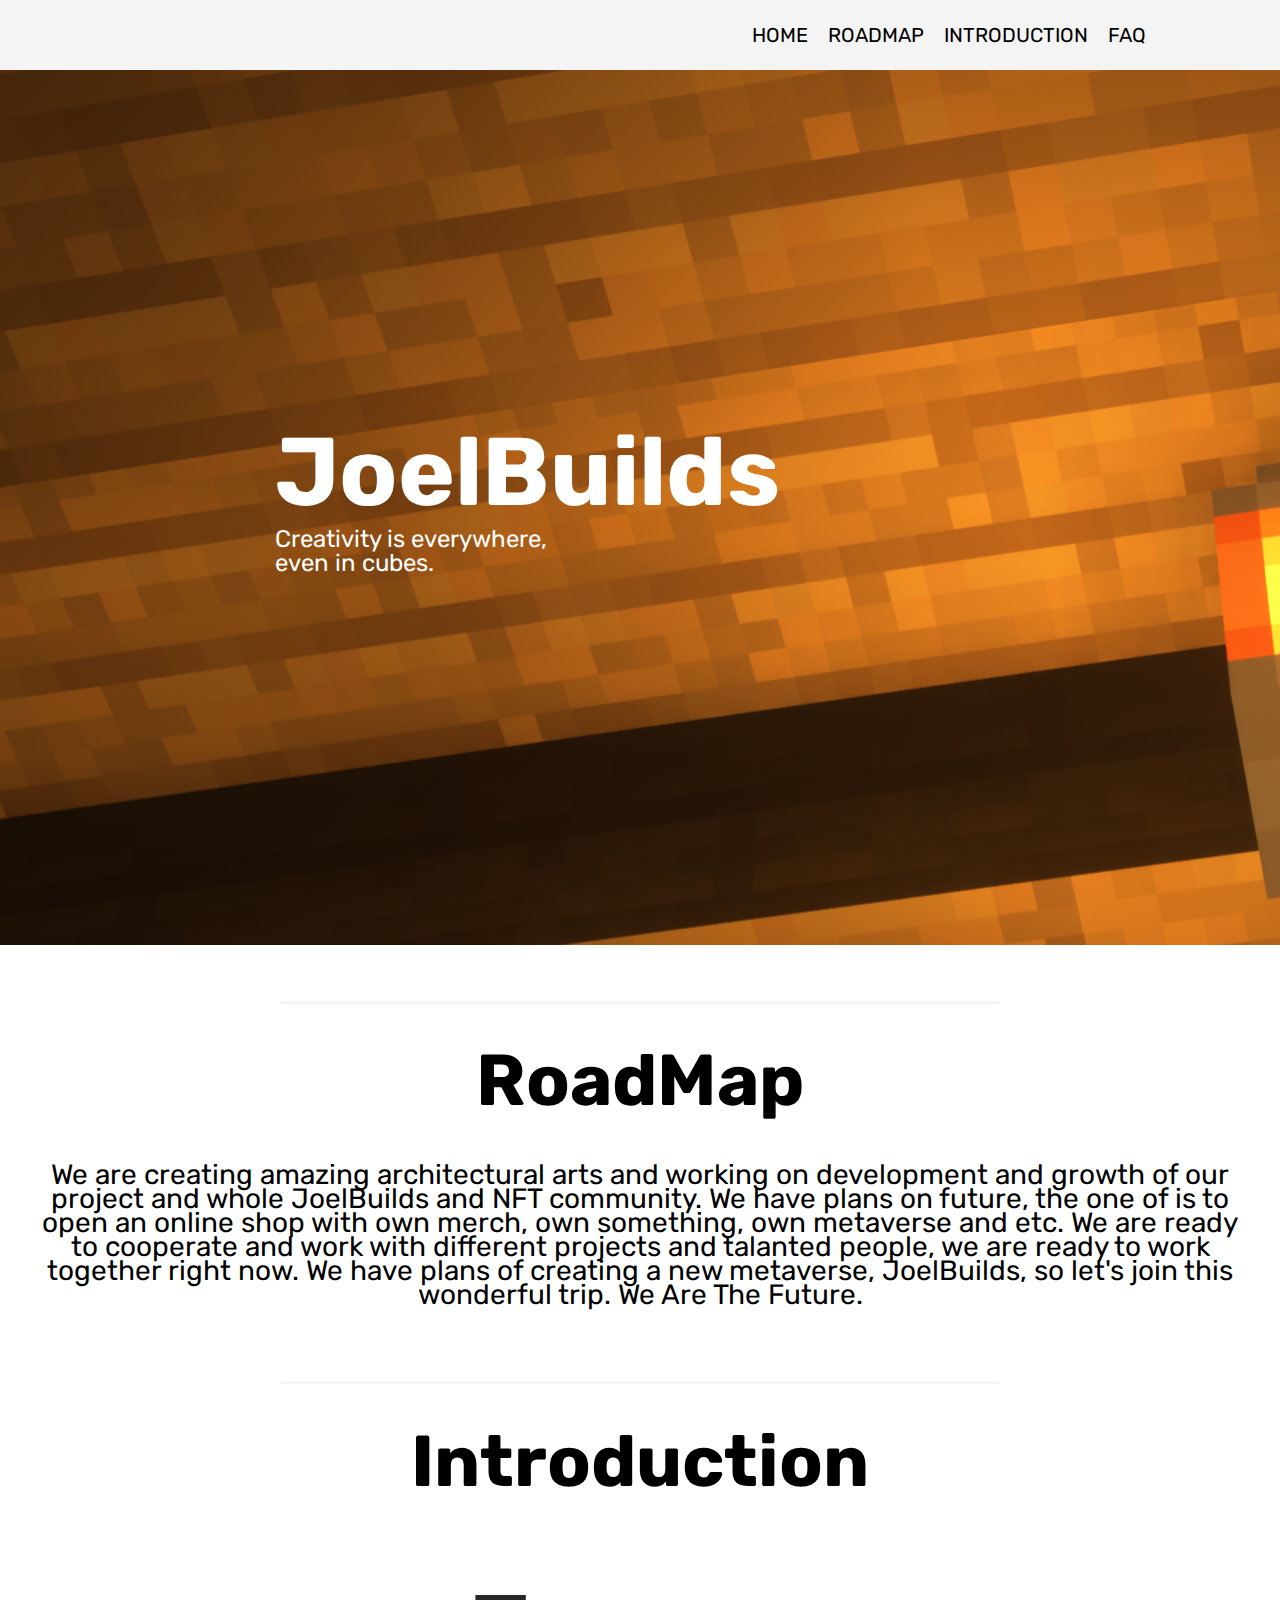
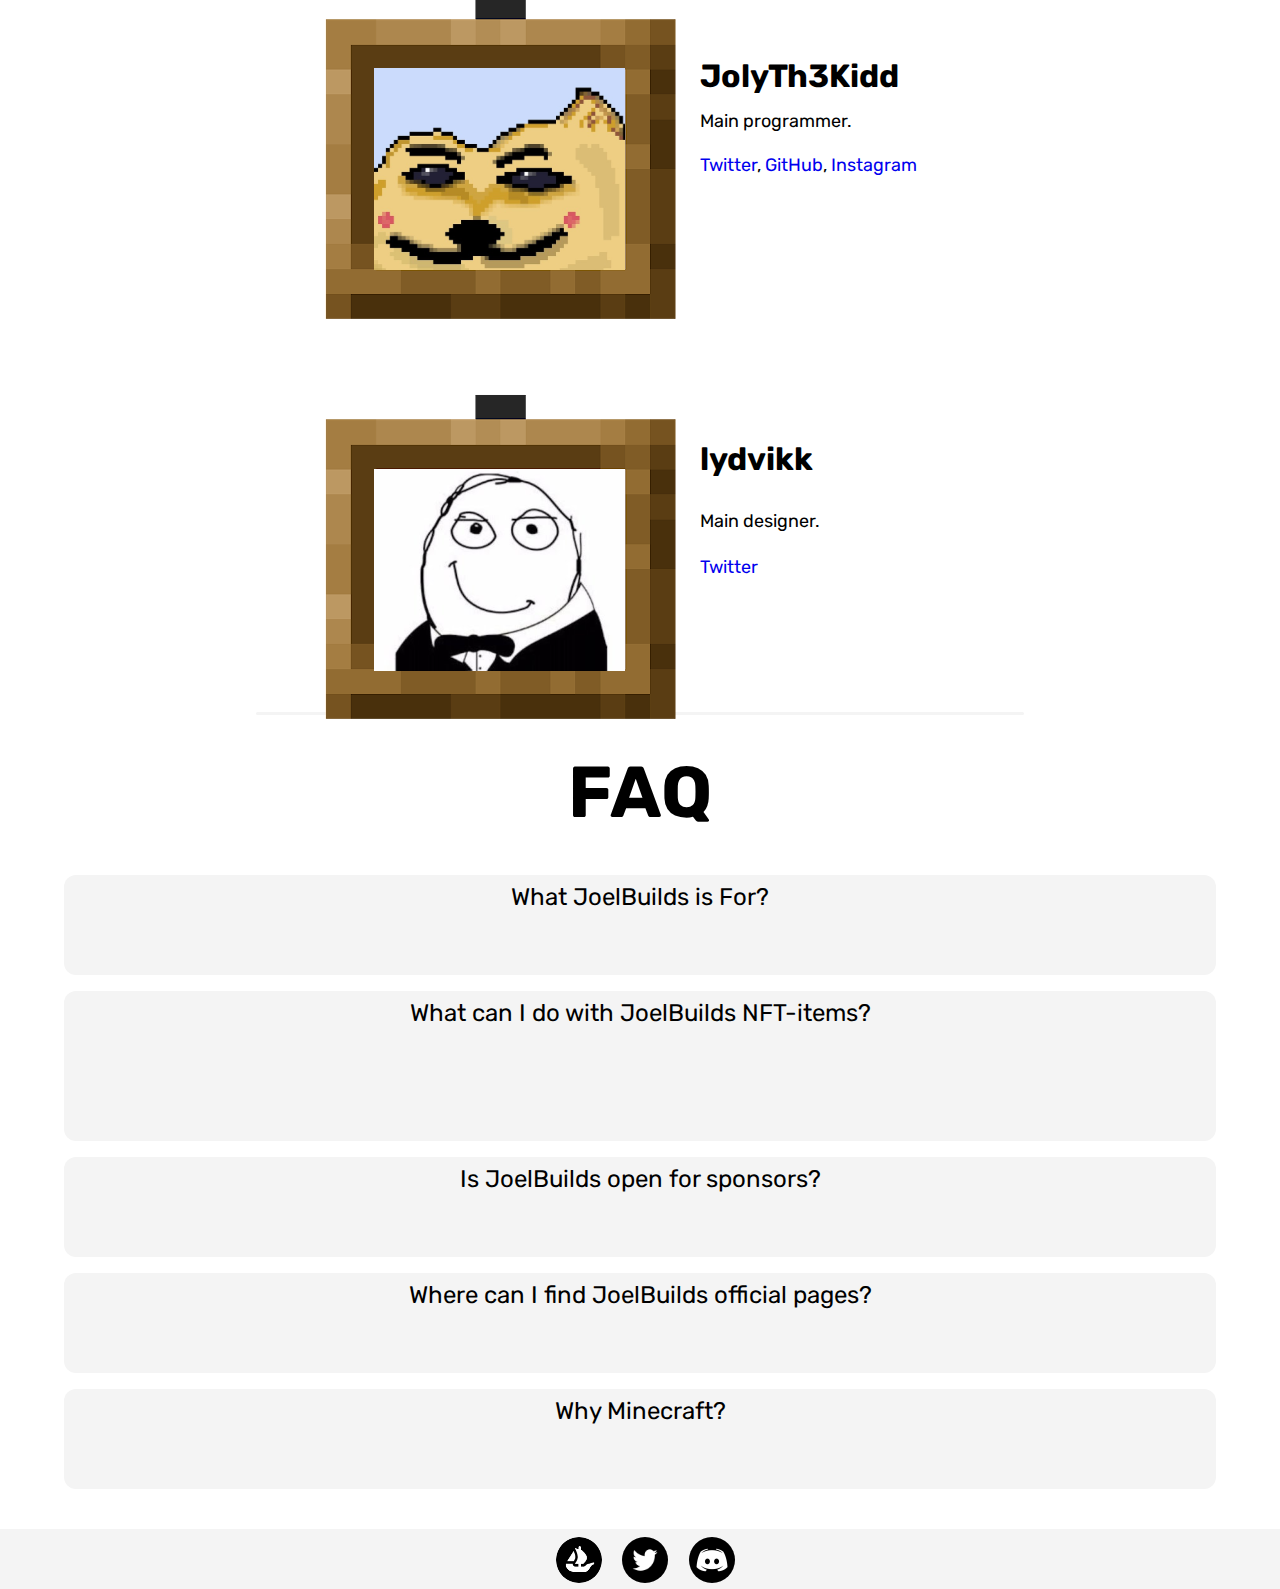
<file: index.html>
<!DOCTYPE html>
<html lang="en">
<head>
    <meta charset="UTF-8">
    <meta http-equiv="X-UA-Compatible" content="IE=edge">
    <meta name="viewport" content="width=device-width, initial-scale=1.0">
    <link href="https://cdn.jsdelivr.net/npm/bootstrap@5.0.0-beta3/dist/css/bootstrap.min.css" rel="stylesheet" integrity="sha384-eOJMYsd53ii+scO/bJGFsiCZc+5NDVN2yr8+0RDqr0Ql0h+rP48ckxlpbzKgwra6" crossorigin="anonymous">
    <script src="https://cdn.jsdelivr.net/npm/bootstrap@5.0.0-beta3/dist/js/bootstrap.bundle.min.js" integrity="sha384-JEW9xMcG8R+pH31jmWH6WWP0WintQrMb4s7ZOdauHnUtxwoG2vI5DkLtS3qm9Ekf" crossorigin="anonymous"></script>
    <link rel="stylesheet" href="css/normalize.css">
    <link rel="stylesheet" href="css/style.css">
    <link rel="preconnect" href="https://fonts.googleapis.com">
    <link rel="preconnect" href="https://fonts.gstatic.com" crossorigin>
    <link href="https://fonts.googleapis.com/css2?family=Quantico&display=swap" rel="stylesheet"> 
    <link rel="preconnect" href="https://fonts.googleapis.com">
    <link rel="preconnect" href="https://fonts.gstatic.com" crossorigin>
    <link href="https://fonts.googleapis.com/css2?family=Press+Start+2P&display=swap" rel="stylesheet"> 
    <link rel="icon" href="img/11111.png" type="image/x-icon"> 

    <link rel="preconnect" href="https://fonts.googleapis.com">
<link rel="preconnect" href="https://fonts.gstatic.com" crossorigin>
<link href="https://fonts.googleapis.com/css2?family=Rubik&display=swap" rel="stylesheet">

    <link rel="preconnect" href="https://fonts.googleapis.com">
<link rel="preconnect" href="https://fonts.gstatic.com" crossorigin>
<link href="https://fonts.googleapis.com/css2?family=Josefin+Sans:wght@500&display=swap" rel="stylesheet">

<link rel="preconnect" href="https://fonts.googleapis.com">
<link rel="preconnect" href="https://fonts.gstatic.com" crossorigin>
<link href="https://fonts.googleapis.com/css2?family=Abril+Fatface&display=swap" rel="stylesheet"> 

    <title>JoelBuilds</title>
</head>
<body>
    <div class="wrapper">
        <header class="header">
            <div class="header__container">
                <a href="" class="header__logo"></a>
                <div class="header__menu menu">
                    <div class="menu__icon">
                        <span></span>
                    </div>
                    <nav class="menu__body">
                        <ul class="menu__list">
                            <li><a data-goto=".page__section_1" id="Home" href="#" class="menu__link">HOME</a></li>
                            <li><a data-goto=".page__section_2" id="RoadMap" href="#" class="menu__link">ROADMAP</a></li>
                            <li><a data-goto=".page__section_4" id="Introduction" href="#" class="menu__link">INTRODUCTION</a></li>
                            <li><a data-goto=".page__section_5" id="FAQ" href="#" class="menu__link">FAQ</a></li>
                            <li class="mobileLinks">
                                <section class="mobileLinks">
                                    <a href="https://opensea.io/collection/joelbuilds"><img src="img/socials/opensea.png" alt="" class="socialsImg"></a>
                                    <a href="https://twitter.com/JoelBuilds"><img src="img/socials/twitter.png" alt="" class="socialsImg"></a>
                                    <a href="https://discord.gg/P49CF3Pr2p"><img src="img/socials/discord.jpg" alt="" class="socialsImg"></a>
                                </section>
                            </li>
                            <!-- <li>
                                <a href="" class="menu__link">OTHER</a>
                                <span class="menu__arrow"></span>
                                <ul class="menu__sub-list">
                                    <li>
                                        <a href="" class="menu__link menu__sub-link">BACKSTAGE</a>
                                    </li>
                                    <li>
                                        <a href="" class="menu__link menu__sub-link">GALLERY</a>
                                    </li>
                                </ul>
                            </li> -->
                        </ul>
                    </nav>
                </div>
            </div>
        </header>
        <main class="page">
            <section class="page__section page__section_1 pageWithBG">
                <h1 class="page__title">JoelBuilds</h1>
                <div class="page__text">
                    <div class="page__p">
                        Creativity is everywhere,<br> even in cubes.
                    </div>
                </div>
            </section>
            

            <section class="page__section page__section_2">
                <br><br><br><span class="menu__line"></span><br><br>
                <h2 class="page__sub-title">RoadMap</h2>
                <div class="page__text">
                    <div class="roadmap__text">
                        <h1>We are creating amazing architectural arts and working on development and growth of our project and whole JoelBuilds and NFT community.
                            We have plans on future, the one of is to open an online shop with own merch, own something, own metaverse and etc.
                            We are ready to cooperate and work with different projects and talanted people, we are ready to work together right now.
                            We have plans of creating a new metaverse, JoelBuilds, so let's join this wonderful trip. We Are The Future.</h1>
                    </div>
                </div>
                <br><br><br><span class="menu__line"></span><br><br>                
            </div>
            </section>

<!-- 
            <section class="page__section page__section_3">
                <div class="container">
                </div>
                <h2 class="page__sub-title">Our Collection</h2>
                <div class="page__text">

                    <div class="slider">
                        <div class="slider__item">
                            <a href="https://opensea.io/assets/matic/0x2953399124f0cbb46d2cbacd8a89cf0599974963/55682027232512265222379051731500899828590620234830660166544646123181253328897/"><img src="img/index.gif" alt=""></a>
                        </div>
                        <div class="slider__item">
                            <a href="https://opensea.io/assets/matic/0x2953399124f0cbb46d2cbacd8a89cf0599974963/55682027232512265222379051731500899828590620234830660166544646124280764956673/"><img src="img/index.gif" alt=""></a>
                        </div>
                        <div class="slider__item">
                            <a href="https://opensea.io/assets/matic/0x2953399124f0cbb46d2cbacd8a89cf0599974963/55682027232512265222379051731500899828590620234830660166544646125380276584449/"><img src="img/index.gif" alt=""></a>
                        </div>
                        <div class="slider__item">
                            <a href="https://opensea.io/assets/matic/0x2953399124f0cbb46d2cbacd8a89cf0599974963/55682027232512265222379051731500899828590620234830660166544646126479788212225/"><img src="img/index.gif" alt=""></a>
                        </div>
                        <div class="slider__item">
                            <a href="https://opensea.io/assets/matic/0x2953399124f0cbb46d2cbacd8a89cf0599974963/55682027232512265222379051731500899828590620234830660166544646124280764956673/"><img src="img/index.gif" alt=""></a>
                        </div>
                    </div>

                    <br><br><br><span class="menu__line"></span><br><br>   
                </div>
            </section> -->
            <section class="page__section page__section_4">
                <h2 class="page__sub-title">Introduction</h2>
                <div class="page__text">
                    <div class="introSection_1">
                        <img src="img/blacksufferings.svg" alt="">
                        <h1>JolyTh3Kidd</h1>
                        <p>Main programmer.</p>
                        <p><a href="https://twitter.com/jolyth3kidd">Twitter</a>, <a href="https://github.com/jolyth3kidd">GitHub</a>, <a href="https://www.instagram.com/jolyth3kidd/">Instagram</a></p>
                        <!-- <a href="https://twitter.com/blacksufferings"><p>Twitter</p></a>
                        <a href="https://github.com/jolyth3kidd"><p>GitHub</p></a>
                        <a href="https://www.instagram.com/blacksufferings/"><p>Instagram</p></a> -->
                    </div>
                    <div class="introSection_2">
                        <img src="img/lydvikk_Introduction.svg" alt="">
                        <h1>lydvikk</h1>
                        <p>Main designer.</p>
                        <a href="https://twitter.com/lydvikk" class="twitter"><p>Twitter</p></a>
                    </div>
                </div>
                <div class="superSpanRegular">
                    <br><br><br><br><br><br><br><br><br><br><br><br><br><br><br><br><br>
                </div>
                <div class="superSpan">
                    <br><br><br><br><br><br><br><br><br><br><br><br><br><br><br><br><br><br><br><br><br><br><br>
                </div>
                <div class="container">
                    <div class="row">
                        <div class="col-md-12">
                            <br><br><br><br><br><span class="menu__line"></span><br><br>
                        </div>
                    </div>
                </div>
            </section>
            <section class="page__section page__section_5">
                <h2 class="page__sub-title">FAQ</h2>
                <div class="page__text">
                    <div class="FAQsquare unselectable">
                        <h1>What JoelBuilds is For?</h1>
                        <h2>We're making the new understanding of Minecraft servers.</h2>
                    </div>
                    <div class="FAQsquare FAQlong unselectable">
                        <h1>What can I do with JoelBuilds NFT-items?</h1>
                        <h2>We'll launch a server with a couple of plugins for vanilla and comfortable playing, solid community and the world which divided by plots. You can re-sell these plots, create the buildings on them, it's your property.</h2>
                    </div>
                    <div class="FAQsquare unselectable">
                        <h1>Is JoelBuilds open for sponsors?</h1>
                        <h2>JoelBuilds is a new NFT-project, so it's positive answer. We're ready for cooperating</h2>
                    </div>
                    <div class="FAQsquare unselectable">
                        <h1>Where can I find JoelBuilds official pages?</h1>
                        <h2>We're in <a href="https://twitter.com/JoelBuilds">Twitter</a>, obviously <a href="https://opensea.io/collection/joelbuilds">Opensea</a>, <a href="https://discord.gg/P49CF3Pr2p">Discord</a></h2>
                    </div>
                    <div class="FAQsquare unselectable">
                        <h1>Why Minecraft?</h1>
                        <h2>It's a good game because you can do almost everything in this game, even make NFT.</h2>
                    </div>
                </div>
            </section>
        </main>
    </div>
    <footer class="footer">
        <section class="page__section page__section_6">
            <a href="https://opensea.io/collection/joelbuilds"><img src="img/socials/opensea.png" alt="" class="socialsImg"></a>
            <a href="https://twitter.com/JoelBuilds"><img src="img/socials/twitter.png" alt="" class="socialsImg"></a>
            <a href="https://discord.gg/P49CF3Pr2p"><img src="img/socials/discord.jpg" alt="" class="socialsImg"></a>
        </section>
    </footer>

    <script src="https://code.jquery.com/jquery-3.6.0.min.js"></script>
    <script type="text/javascript" src="js/slick.min.js"></script>
    <script type="text/javascript" src="js/script.js"></script>
</body>
</html>
</file>
<file: css/style.css>
/* *,
*::before,
*::after {
    padding: 0;
    margin: 0;
    bottom: 0;
    box-sizing: border-box;
} */
a {
    text-decoration: none;
}
ul,
ol,
li {
    list-style: none;
}
img {
    vertical-align: top;
}
h1, h2, h3, h4, h5, h6 {
    font-weight: inherit;
    font-size: inherit;
}

body {
    background-image: url(../img/background.png);
    font-family: Arial, Helvetica, sans-serif;
}
body.lock {
    overflow: hidden;
}
.wrapper {
    min-height: 100%;
}
.page {
    padding: 32px 0px 0px 0px;
}
.page__section {
    
    max-width: 1920px;
    margin: 0px auto;
}
.page__section_1 {
}
.page__section_2 {
    max-width: 1200px;
}
.page__section_3 {
    max-width: 1400px;
}
.page__section_5 {
    max-width: 1400px;
}
.page__section_6 {
    max-width: 200px;
}
.pageWithBG {
    background-image: url("../img/rrr.png");
    width: 100%;
}
.page__title {
    margin: 0px 0px 0px 0px;
    padding-top: 350px;
    padding-left: 275px;
    font-family: 'Rubik';
    font-style: normal;
    font-weight: bold;
    font-size: 96px;
    margin-top: 35px;
    
    color: #fff;
}
.page__p {
    padding-left: 275px;
    margin: 0px 0px 0px 0px;
    padding-bottom: 370px;
    text-align: left;
    font-family: 'Rubik';
    font-style: regular;
    font-size: 24px;   
    color: #fff;
}
.page__text {
    font-size: 16px;
    line-height: 150%;
}
.page__text p {
    margin: 0px 0px 20px 0px;
}
.page__sub-title {
    margin: 0px 0px 20px 0px;
    margin-bottom: 40px;
    text-align: center;
    font-family: 'Rubik';
    font-style: normal;
    font-weight: bold;
    font-size: 72px;
    
    color: #000;
}
.menu__line {
    display: block;
    margin: auto;
    background: #f4f4f4;
    max-width: 60%;
    height: 3px;
    border-radius: 20px;
}

.header {
    position: fixed;
    top: 0;
    left: 0;
    width: 100%;
    z-index: 11;
    background-color: #F4F4F4;
}
.header__container {
    min-width: 1200px;
    margin: 0px auto;
    display: flex;
    padding: 0px 30px;
    align-items: center;
    min-height: 70px;
}
.header__logo {
    /* Здесь мог быть ваш логотип */
}
.header__menu {

}
.footer {
    justify-content: center;
    align-items: center;
    display: block;
    margin-top: 40px;
    height: 60px;
    background: #f4f4f4;
}
.menu {

}
.menu__icon {
    display: none;
}
.menu__body {

}
.menu__list {
    text-align: center;
    display: block;
    margin: auto;
    padding-left: 702px;
    justify-content: center;
    align-items: center;
}
.menu__list > li {
    position: relative;
    margin: 0px 0px 0px 20px;
}
.menu__link {
    color: #000;
    font-family: Rubik;
    font-size: 20px;
    text-decoration: none;
}
.menu__link:hover {
    text-decoration: underline;
    color: #000;
}
.menu__sub-list {
    position: absolute;
    top: 100%;
    right: 0;
    background-color: #000;
    padding: 15px;
    min-width: 200px;
}
.menu__sub-list li {
    margin: 0px 0px 10px 0px;
}
.menu__sub-list li:last-child {
    margin: 0;
}
.menu__sub-link {
    color: #fff;
}
.menu__sub-link:hover {
    text-decoration: underline;
}
.menu__arrow {
    display: none;
}



.empty__list {
    height: 72px;
}
.square {
    padding-top: 60px;
}
.singlesCover {
    width: 34px;
    height: 34px;
    float: left;
    margin-left: 450px;
    margin-top: 18px;
}
.square h2 {
    font-family: 'Rubik';
    font-style: normal;
    font-weight: bold;
    font-size: 13px;
    display: block;
    position: absolute;
    color: #282828;
    margin-left: 450px;
    margin-top: 54px;
}
.square h1{
    font-family: 'Rubik';
    font-style: normal;
    font-weight: bold;
    font-size: 28px;
    margin-left: 520px;
    display: block;
    justify-content: left;
    position: absolute;
    color: #000;
    margin-top: 22px;
}
.square h3{
    font-family: 'Rubik';
    font-style: normal;
    font-weight: bold;
    font-size: 18px;
    color: #BBBBBB;
    margin-left: 640px;
}

.socialsImg {
    width: 46px;
    display: inline;
    margin-top: 8px;
    height: 80%;
    margin-left: 16px;
    border-radius: 360px;
}

/* Слайдер */ 
.slick-slider{} 
/* Слайдер запущен */ 
.slick-slider.slick-initialized{} 
/* Слайдер с точками */ 
.slick-slider.slick-dotted{}	
/* Ограничивающая оболочка */ 
.slick-list {
   overflow: hidden;
} 
/* Лента слайдов */ 
.slick-track{
   display: flex;
   align-items: flex-start;
}

/* Слайд */ 
.slick-slide{} 
/* Слайд активный (показывается) */ 
.slick-slide.slick-active{} 
/* Слайд основной */ 
.slick-slide.slick-current{} 
/* Слайд по центру */ 
.slick-slide.slick-center{} 
/* Клонированный слайд */ 
.slick-slide.slick-cloned{}
/* Стрелка */ 
.slick-arrow{
    border: none;
} 
/* Стрелка влево */ 
.slick-arrow.slick-prev{} 
/* Стрелка вправо */ 
.slick-arrow.slick-next{} 
/* Стрелка не активная */ 
.slick-arrow.slick-disabled{}
/* Точки (булиты) */ 
.slick-dots{} 
.slick-dots li{} 
/* Активная точка */ 
.slick-dots li.slick-active{} 
/* Элемент точки */ 
.slick-dots li button{} 

.slider {
   position: relative;
   padding: 0px 60px;
}
.slider .slick-arrow {
   position: absolute;
   top: 50%;
   margin: -30px 0px 0px 0px;
   z-index: 10;
   font-size: 0;
   width: 40px;
   height: 40px;
}
.slider .slick-arrow.slick-prev {
   left: 0;
   background: url('../img/sl-arrow-l_2.svg') 0 0 / 100% no-repeat;
}
.slider .slick-arrow.slick-next {
   right: 0;
   background: url('../img/sl-arrow-r_2.svg') 0 0 / 100% no-repeat;
}
.slider__item.slick-center {
    opacity: 1;
    transform: scale(1.1); 
}

.slider .slick-dots{
   display: flex;
   align-items: center;
   justify-content: center;
} 
.slider .slick-dots li{
   list-style: none;
   margin: 0px 10px;
} 
.slider .slick-dots li button{
   font-size: 0;
   width: 10px;
   height: 10px;
   background-color: #fff;
   border-radius: 50%;
} 
/* .slider .slick-dots li.slick-active button{
   background-color: transparent;
   border: 2px solid #000;
}  */
.slider__item {
   transition: all 0.3s ease 0s;
   opacity: 0.6;
   text-align: center;
}
.slider__item:hover {
   opacity: 1;
   transform: scale(1.1); 
}
/* .slider__item:hover {
   opacity: 1;
   transform: scale(1.05); 
} */
.slider__item img {
    width: 264px;
    height: 264px;
}

.roadmap__text h1 {
    text-align: center;
    font-family: 'Rubik';
    font-style: normal;
    font-size: 28px;
}


.introSection_1 h1 {
    font-family: 'Rubik';
    font-style: normal;
    font-weight: bold;
    font-size: 32px;
    padding-top: 120px;
}
.introSection_1 img {
    float: left;
    margin-left: 300px;
}
.introSection_1 p {
    font-family: 'Rubik';
    font-style: normal;
    font-size: 18px;
}


.introSection_2 h1 {
    font-family: 'Rubik';
    font-style: normal;
    font-weight: bold;
    font-size: 32px;
    padding-top: 100px;
    position: absolute;
}
.introSection_2 p {
    font-family: 'Rubik';
    font-style: normal;
    font-size: 18px;
    margin-top: 175px;
    position: absolute;
}
.twitter p {
    font-family: 'Rubik';
    font-style: normal;
    font-size: 18px;
    margin-top: 216px;
    position: absolute;
}
.introSection_2 img {
    float: right;
    margin-right: 300px;
    
}


/*----------------------------*/

body._pc .menu__list > li:hover .menu__sub-list{
    opacity: 1;
    visibility: visible;
    transform: translate(0px, 0px);
    pointer-events: all;
}
body._touch .menu__list > li {
    display: flex;
    align-items: center;
}
body._touch .menu__link {
    flex: 1 1 auto;
}
body._touch .menu__arrow {
    display: block;
    width: 0;
    height: 0;
    margin: 0px 0px 0px 5px;
    transition: transform 0.3s ease 0s;
    border-left: 5px solid transparent;
    border-right: 5px solid transparent;
    border-top: 10px solid #000;
}
body._touch .menu__list > li._active .menu__sub-list{
    opacity: 1;
    visibility: visible;
    transform: translate(0px, 0px);
    pointer-events: all;
}
body._touch .menu__list > li._active .menu__arrow {
    transform: rotate(-180deg);
}

.unselectable {
    -webkit-touch-callout: none; /* iOS Safari */
    -webkit-user-select: none;   /* Chrome/Safari/Opera */
    -khtml-user-select: none;    /* Konqueror */
    -moz-user-select: none;      /* Firefox */
    -ms-user-select: none;       /* Internet Explorer/Edge */
    user-select: none;           /* Non-prefixed version, currently
                                    not supported by any browser */
  }

.FAQsquare h1{
    text-align: center;
    color: #000;
    justify-content: center;
    font-family: 'Rubik';
    font-size: 24px;
    opacity: 1;
    transition: 0.1s ease;
    padding-top: 10px;
}
.FAQsquare h2{
    text-align: center;
    position: relative;
    color: #000;
    justify-content: center;
    font-family: 'Rubik';
    font-size: 24px;
    opacity: 0;
    transition: 0.1s ease;
}
.FAQsquare {
    width: 90%;
    height: 100px;
    background-color: #f4f4f4;
    border-radius: 12px;
    margin-left: auto;
    margin-right: auto;
}
.FAQsquare:hover > h1 {
    opacity: 0;
    transition: 0.1s ease;
}
.FAQsquare:hover > h2 {
    opacity: 1;
    transition: 0.1s ease;
}
.FAQlong {
    height: 150px;
}

/*----------------------------*/

@media (max-width: 1200px) {
    .slider__item {
        opacity: 1;
    }
} 
@media (max-width: 991px) {
    
}

@media (max-width: 1220px) {
    .menu__list {
        padding-left: 280px;
    }
    .page__title {
        padding-left: 40px;
    }
    .page__p {
        padding-left: 40px;
    }
    .square {
        padding-top: 120px;
    }
    .singlesCover {
        margin-left: 260px;
    }
    .square h2 {
        margin-left: 260px;
    }
    .square h1{
        margin-left: 305px;
    }
    .square h3{
        margin-left: 400px;
    }
}
@media (max-width: 890px) {
    .menu__list {
        padding-left: 115px;
    }
}
@media (min-width: 767px) {
    .mobileLinks {
        display: none;
    }
    .menu__list {
        display: flex;
        align-items: center;
    }
    .menu__list > li {
        padding: 10px 0;
    }
    .menu__sub-list {
        transform: translate(0px, 10%);
        opacity: 0;
        visibility: hidden;
        pointer-events: none; /* Запрещает любое взаимойдествие объекта с мышью */
        transition: all 0.3s ease 0s;
    }
}
@media (max-width: 636px) {
    
    .menu__list {
        padding-left: 80px;
    }
    .page__title {
        padding-left: 10px;
        font-size: 68px;
    }
    .page__p {
        padding-left: 10px;
    }
}
@media (max-width: 868px) {
    .page__title {
        padding-left: 20px;
        font-size: 92px;
    }
    .page__p {
        padding-left: 20px;
    }
}
@media (max-width:868px) {
    .singlesCover {
        margin-left: 140px;
    }
    .square h2 {
        margin-left: 140px;
    }
    .square h1{
        margin-left: 205px;
    }
    .square h3{
        margin-left: 300px;
    }
    .menu__list {
        padding-left: 80px;
    }
}
@media (max-width: 535px) {
    
    .page__title {
        padding-left: 20px;
        font-size: 68px;
    }
    .page__p {
        padding-left: 20px;
    }
}

@media (max-width: 767px) {
    .page__sub-title {
        font-size: 56px;
    }
    .singlesCover {
        margin-left: 60px;
    }
    .square h2 {
        margin-left: 60px;
    }
    .square h1{
        margin-left: 125px;
    }
    .square h3{
        margin-left: 190px;
    }


    .menu__icon {
        z-index: 5;
        display: block;
        position: relative;
        width: 30px;
        height: 18px;
        cursor: pointer;
    }
    .menu__icon span,
    .menu__icon::before,
    .menu__icon::after {
        left: 0;
        position: absolute;
        height: 10%;
        width: 100%;
        transition: all 0.3s ease 0s;
        background-color: #000;
    }
    .menu__icon::before,
    .menu__icon::after {
        content: "";
    }
    .menu__icon::before {
        top: 0;
    }
    .menu__icon::after {
        bottom: 0;
    }
    .menu__icon span {
        top: 50%;
        transform: scale(1) translate(0px, -50%);
    }
    .menu__icon._active span{
        transform: scale(0) translate(0px, -50%);
    }
    .menu__icon._active::before {
        top: 50%;
        transform: rotate(-45deg) translate(0px, -50%);
    }
    .menu__icon._active::after {
        bottom: 50%;
        transform: rotate(45deg) translate(0px, 50%);
    }
    .menu__body {
        position: fixed; 
        align-items: center;
        justify-content: center;
        top: 0;
        left: -100%;
        width: 100%;
        height: 100%;
        background-color: #fff;
        /* padding: 100px 30px 30px 30px; */
        padding-left: 0px;
        padding-top: 100px;
        padding-right: 0px;
        transition: left 0.3s ease 0s;
        overflow: auto;
    }
    .menu__body._active {
        left: 0;
    }
    .menu__body::before {
        content: "";
        position: fixed;
        width: 100%;
        top: 0;
        left: 0;
        height: 70px;
        background-color: #F4F4F4;
        z-index: 2;
    }
    .menu__list {
        padding-left: 0px;
    }
    .menu__list > li {
        flex-wrap: wrap;
        margin: 0px 0px 30px 0px;
    }
    .menu__list > li:last-child {
        margin-bottom: 0;
    }
    .menu__list > li._active .menu__sub-list {
        display: block;
    }
    .menu__link {
        font-size: 24px;
    }
    .menu__sub-list {
        position: relative;
        background-color: #fff;
        flex: 1 1 100%;
        margin: 20px 0px 0px 0px;
        display: none;
    }
    .menu__sub-link {
        font-size: 20px;
        color: #000;
    }
}
@media (max-width: 464px) {
    .singlesCover {
        margin-left: 10px;
    }
    .square h2 {
        margin-left: 10px;
    }
    .square h1{
        margin-left: 60px;
    }
    .square h3{
        margin-left: 120px;
    }
}

@media (max-width: 1920px) {
    .superSpan {
        display: none;
    }
    .introSection_2 h1 {
        padding-top: 100px;
        margin-left: 1000px;
    }
    .introSection_2 p {
        margin-left: 1000px;
    }
    .introSection_2 img {
        margin-right: 300px;
    }
}
@media (max-width: 1870px) {
    .introSection_2 h1 {
        padding-top: 100px;
        margin-left: 1000px;
    }
    .introSection_2 p {
        margin-left: 1000px;
    }
    .introSection_2 img {
        margin-right: 300px;
    }
}
@media (max-width: 1800px) {
    .introSection_2 h1 {
        padding-top: 100px;
        margin-left: 980px;
    }
    .introSection_2 p {
        margin-left: 980px;
    }
    .introSection_2 img {
        margin-right: 300px;
    }
    body {
        background-image: none;
    }
}
@media (max-width: 1780px) {
    .introSection_2 h1 {
        padding-top: 100px;
        margin-left: 920px;
    }
    .introSection_2 p {
        margin-left: 920px;
    }
    .introSection_2 img {
        margin-right: 300px;
    }
}
@media (max-width: 1720px) {
    .introSection_2 h1 {
        padding-top: 100px;
        margin-left: 860px;
    }
    .introSection_2 p {
        margin-left: 860px;
    }
    .introSection_2 img {
        margin-right: 300px;
    }
}
@media (max-width: 1680px) {
    .introSection_2 h1 {
        padding-top: 100px;
        margin-left: 840px;
    }
    .introSection_2 p {
        margin-left: 840px;
    }
    .introSection_2 img {
        margin-right: 300px;
    }
}
@media (max-width: 1640px) {
    .introSection_2 h1 {
        padding-top: 100px;
        margin-left: 800px;
    }
    .introSection_2 p {
        margin-left: 800px;
    }
    .introSection_2 img {
        margin-right: 300px;
    }
}
@media (max-width: 1600px) {
    .introSection_2 h1 {
        padding-top: 100px;
        margin-left: 760px;
    }
    .introSection_2 p {
        margin-left: 760px;
    }
    .introSection_2 img {
        margin-right: 300px;
    }
}
@media (max-width: 1560px) {
    .introSection_2 h1 {
        padding-top: 100px;
        margin-left: 720px;
    }
    .introSection_2 p {
        margin-left: 720px;
    }
    .introSection_2 img {
        margin-right: 300px;
    }
}
@media (max-width: 1540px) {
    .introSection_2 h1 {
        padding-top: 100px;
        margin-left: 700px;
    }
    .introSection_2 p {
        margin-left: 700px;
    }
    .introSection_2 img {
        margin-right: 300px;
    }
}
@media (max-width: 1500px) {
    .introSection_2 h1 {
        padding-top: 100px;
        margin-left: 660px;
    }
    .introSection_2 p {
        margin-left: 660px;
    }
    .introSection_2 img {
        margin-right: 300px;
    }
}
@media (max-width: 1460px) {
    .introSection_2 h1 {
        padding-top: 100px;
        margin-left: 620px;
    }
    .introSection_2 p {
        margin-left: 620px;
    }
    .introSection_2 img {
        margin-right: 300px;
    }
}
@media (max-width: 1440px) {
    .introSection_2 h1 {
        padding-top: 100px;
        margin-left: 580px;
    }
    .introSection_2 p {
        margin-left: 580px;
    }
    .introSection_2 img {
        margin-right: 300px;
    }
}
@media (max-width: 1400px) {
    .superSpan {
        display: block;
    }
    .superSpanRegular {
        display: none;
    }
    .introSection_2 h1 {
        padding-top: 100px;
        margin-left: 540px;
    }
    .introSection_2 p {
        margin-left: 540px;
    }
    .introSection_2 img {
        margin-right: 300px;
    }
}
@media (max-width: 1360px) {
    .introSection_2 h1 {
        padding-top: 228px;
        margin-left: 700px;    
    }
    .introSection_2 p {
        margin-top: 312px;
        margin-left: 700px;
    }
    .twitter p {
        margin-top: 358px;
        margin-left: 700px;
    }
    .introSection_2 img {
        margin-left: 300px;
        float: left;
    }
}
@media (max-width: 1140px) {
    .introSection_2 h1 {
        margin-left: 640px;    
    }
    .introSection_2 p {
        margin-left: 640px;
    }
    .introSection_2 img {
        margin-left: 240px;
        float: left;
    }
    .introSection_1 img {
        margin-left: 240px;
        float: left;
    }
}
@media (max-width: 1080px) {
    .FAQsquare:hover, .FAQsquare._active > h1 {opacity: 0;}
    .FAQsquare:hover, .FAQsquare._active > h2 {opacity: 1;}
}
@media (max-width: 1040px) {
    .introSection_2 h1 {
        margin-left: 540px;    
    }
    .introSection_2 p {
        margin-left: 540px;
    }
    .introSection_2 img {
        margin-left: 140px;
        float: left;
    }
    .introSection_1 img {
        margin-left: 140px;
        float: left;
    }
}
@media (max-width: 870px) {
    .introSection_2 h1 {
        margin-left: 440px;    
    }
    .introSection_2 p {
        margin-left: 440px;
    }
    .introSection_2 img {
        margin-left: 40px;
        float: left;
    }
    .introSection_1 img {
        margin-left: 40px;
        float: left;
    }
    .FAQsquare h1{
        font-size: 18px;
    }
    .FAQsquare h2{
        font-size: 18px;
    }
    .roadmap__text h1 {
        padding-left: 8px;
        padding-right: 8px;
    }
}
@media (max-width: 690px) {
    .introSection_2 h1 {
        margin-left: 420px;    
    }
    .introSection_2 p {
        margin-left: 420px;
    }
    .introSection_2 img {
        margin-left: 20px;
        float: left;
    }
    .introSection_1 img {
        margin-left: 20px;
        float: left;
    }
}
@media (max-width: 666px) {
    .superSpan br{
        display: none;
    }
    .introSection_2 img {
        margin-left: auto;
        margin-right: auto;
        width: 100%;
    }
    .introSection_1 img {
        margin-left: auto;
        margin-right: auto;
        width: 100%;
    }
    .introSection_1 h1 {
        text-align: center;
    }
    .introSection_1 p {
        text-align: center;
    }
    .introSection_2 h1 {
        text-align: center;
        position: static;
        margin: auto;
    }
    .introSection_2 p {
        text-align: center;
        position: static;
        padding-top: 20px;
        margin: auto;
    }
}
@media (max-width: 565px) {
    .FAQsquare h1{
        font-size: 18px;
    }
    .FAQsquare h2{
        font-size: 14px;
    }
}
@media (max-width: 380px) {
    .FAQlong {
        height: 160px;
    }
}
@media (max-width: 348px) {
    .FAQlong {
        height: 180px;
    }
}

@media (min-height: 877px) {
    .mobileLinks {
        margin-top: 100%;
        margin-left: auto;
        margin-right: auto;
    }
    .mobileLinks img {
        margin-left: 10px;
        margin-right: 10px;
        width: 38px;
        height: 100%;
    }
}
@media (max-height: 876px) {
    .mobileLinks {
        margin-top: 100%;
        margin-left: auto;
        margin-right: auto;
    }
    .mobileLinks img {
        margin-left: 10px;
        margin-right: 10px;
        width: 38px;
        height: 100%;
    }
}
@media (max-height: 846px) {
    .mobileLinks {
        margin-top: 96%;
        margin-left: auto;
        margin-right: auto;
    }
    .mobileLinks img {
        margin-left: 10px;
        margin-right: 10px;
        width: 38px;
        height: 100%;
    }
}
@media (max-height: 816px) {
    .mobileLinks {
        margin-top: 86%;
        margin-left: auto;
        margin-right: auto;
    }
    .mobileLinks img {
        margin-left: 10px;
        margin-right: 10px;
        width: 38px;
        height: 100%;
    }
}
@media (max-height: 776px) {
    .mobileLinks {
        margin-top: 78%;
        margin-left: auto;
        margin-right: auto;
    }
    .mobileLinks img {
        margin-left: 10px;
        margin-right: 10px;
        width: 38px;
        height: 100%;
    }
}
@media (max-height: 746px) {
    .mobileLinks {
        margin-top: 66%;
        margin-left: auto;
        margin-right: auto;
    }
    .mobileLinks img {
        margin-left: 10px;
        margin-right: 10px;
        width: 38px;
        height: 100%;
    }
}
@media (max-height: 696px) {
    .mobileLinks {
        margin-top: 56%;
        margin-left: auto;
        margin-right: auto;
    }
    .mobileLinks img {
        margin-left: 10px;
        margin-right: 10px;
        width: 38px;
        height: 100%;
    }
}
@media (max-height: 656px) {
    .mobileLinks {
        margin-top: 46%;
        margin-left: auto;
        margin-right: auto;
    }
    .mobileLinks img {
        margin-left: 10px;
        margin-right: 10px;
        width: 38px;
        height: 100%;
    }
}
@media (max-height: 621px) {
    .mobileLinks {
        margin-top: 34%;
        margin-left: auto;
        margin-right: auto;
    }
    .mobileLinks img {
        margin-left: 10px;
        margin-right: 10px;
        width: 38px;
        height: 100%;
    }
}
@media (max-height: 574px) {
    .mobileLinks {
        margin-top: 24%;
        margin-left: auto;
        margin-right: auto;
    }
    .mobileLinks img {
        margin-left: 10px;
        margin-right: 10px;
        width: 38px;
        height: 100%;
    }
}
@media (max-height: 544px) {
    .mobileLinks {
        margin-top: 14%;
        margin-left: auto;
        margin-right: auto;
    }
    .mobileLinks img {
        margin-left: 10px;
        margin-right: 10px;
        width: 38px;
        height: 100%;
    }
}
</file>
